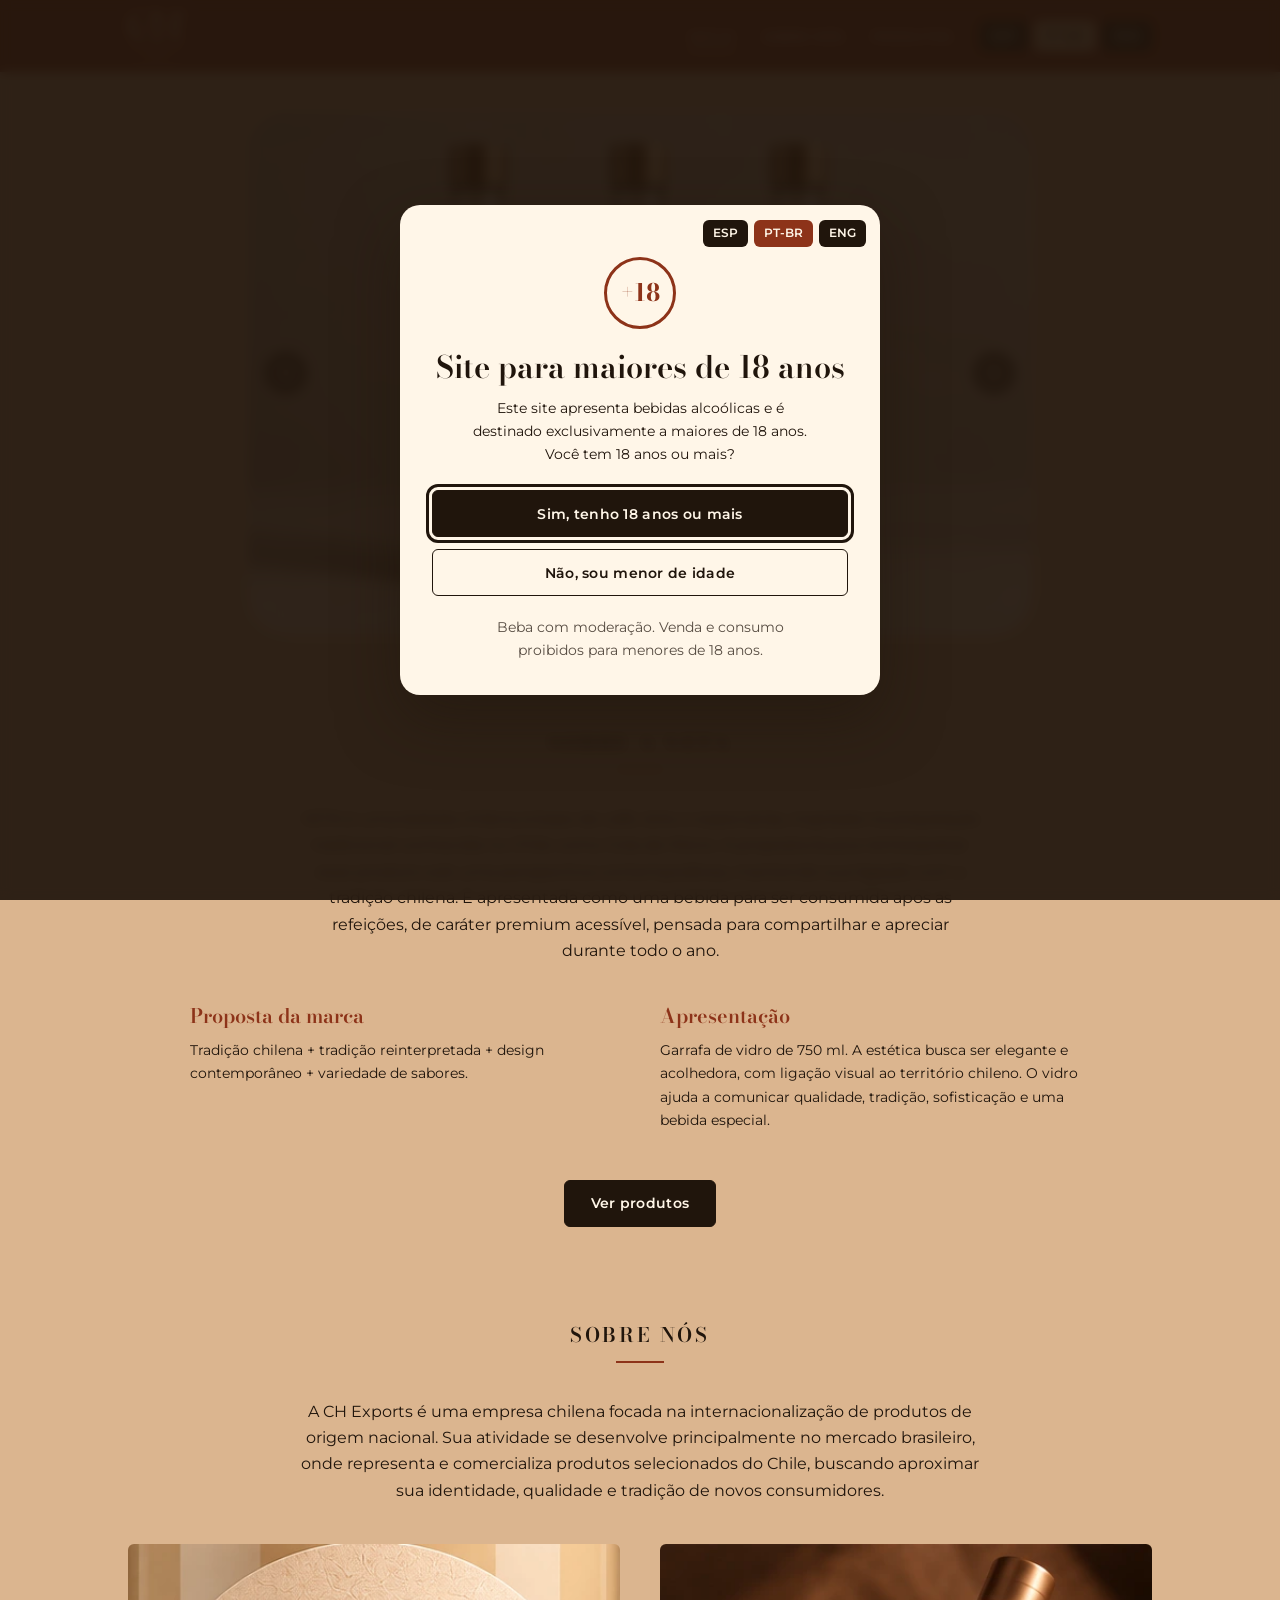
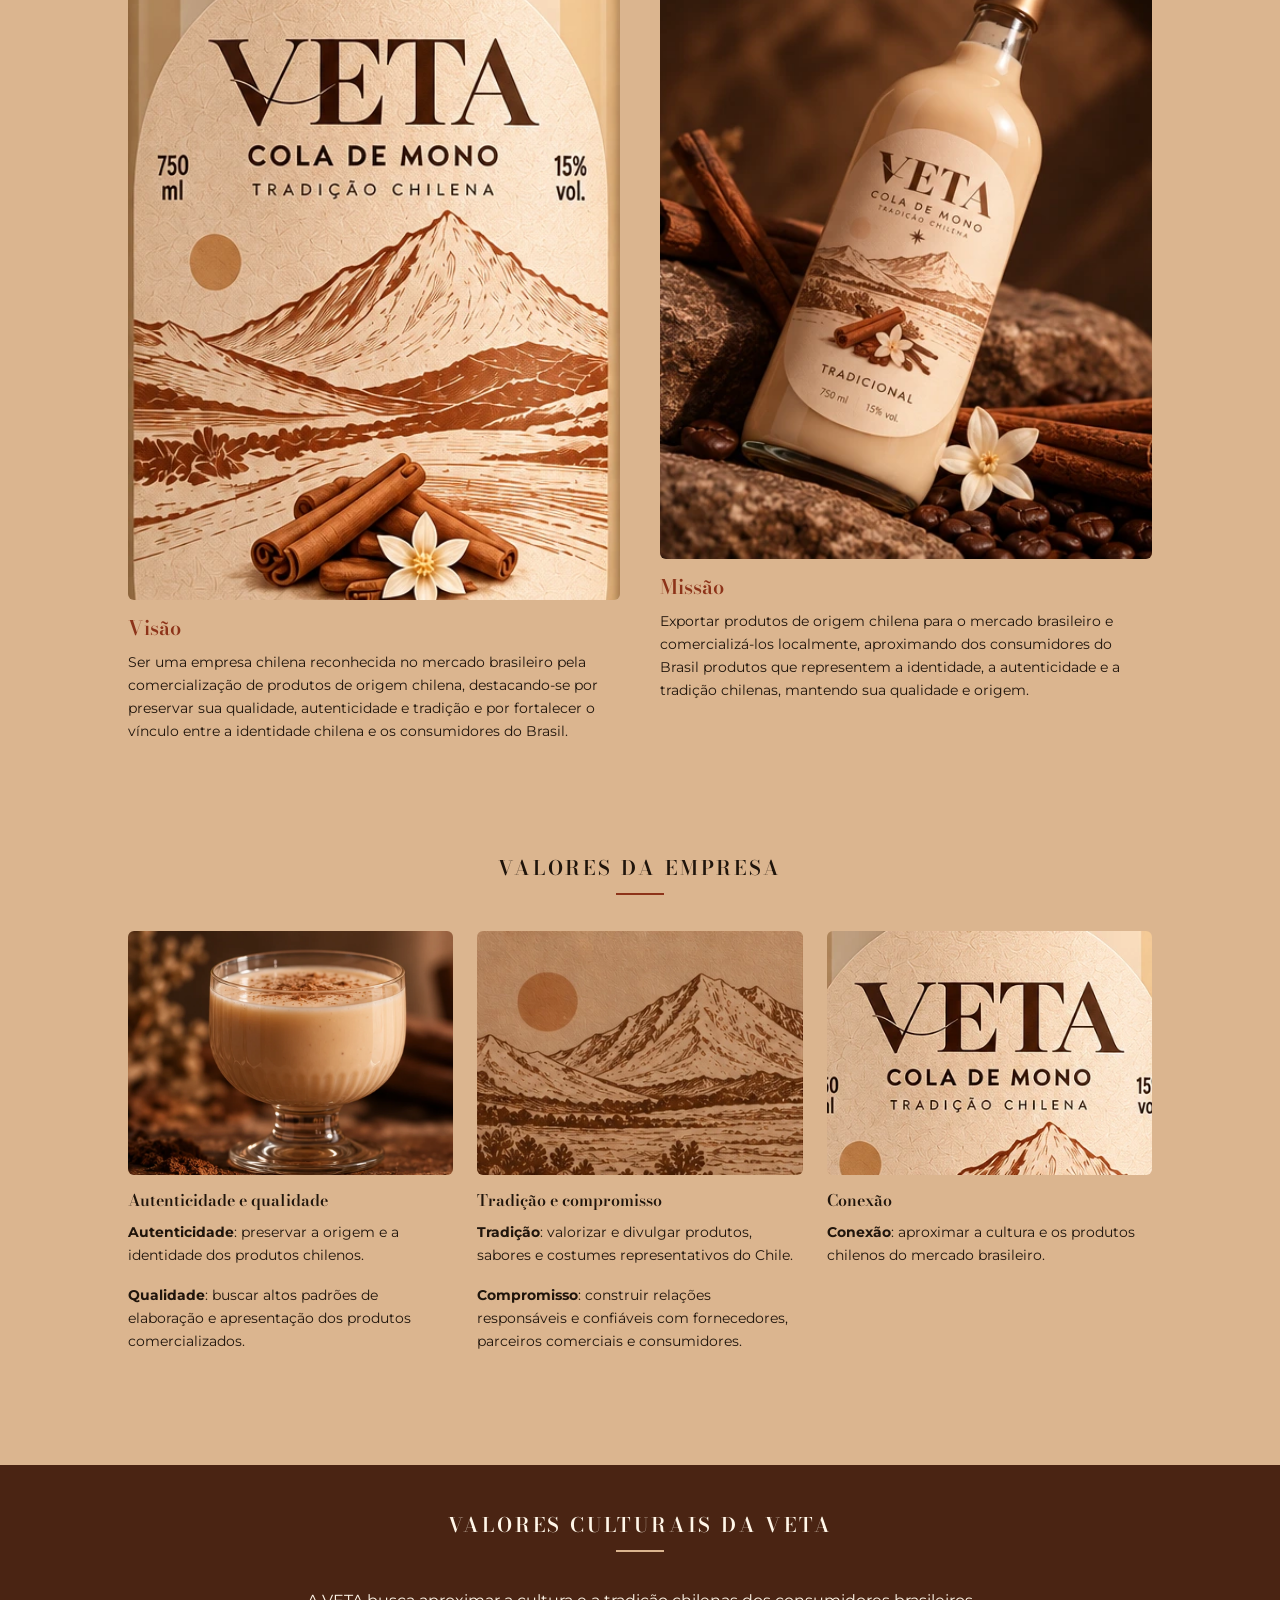
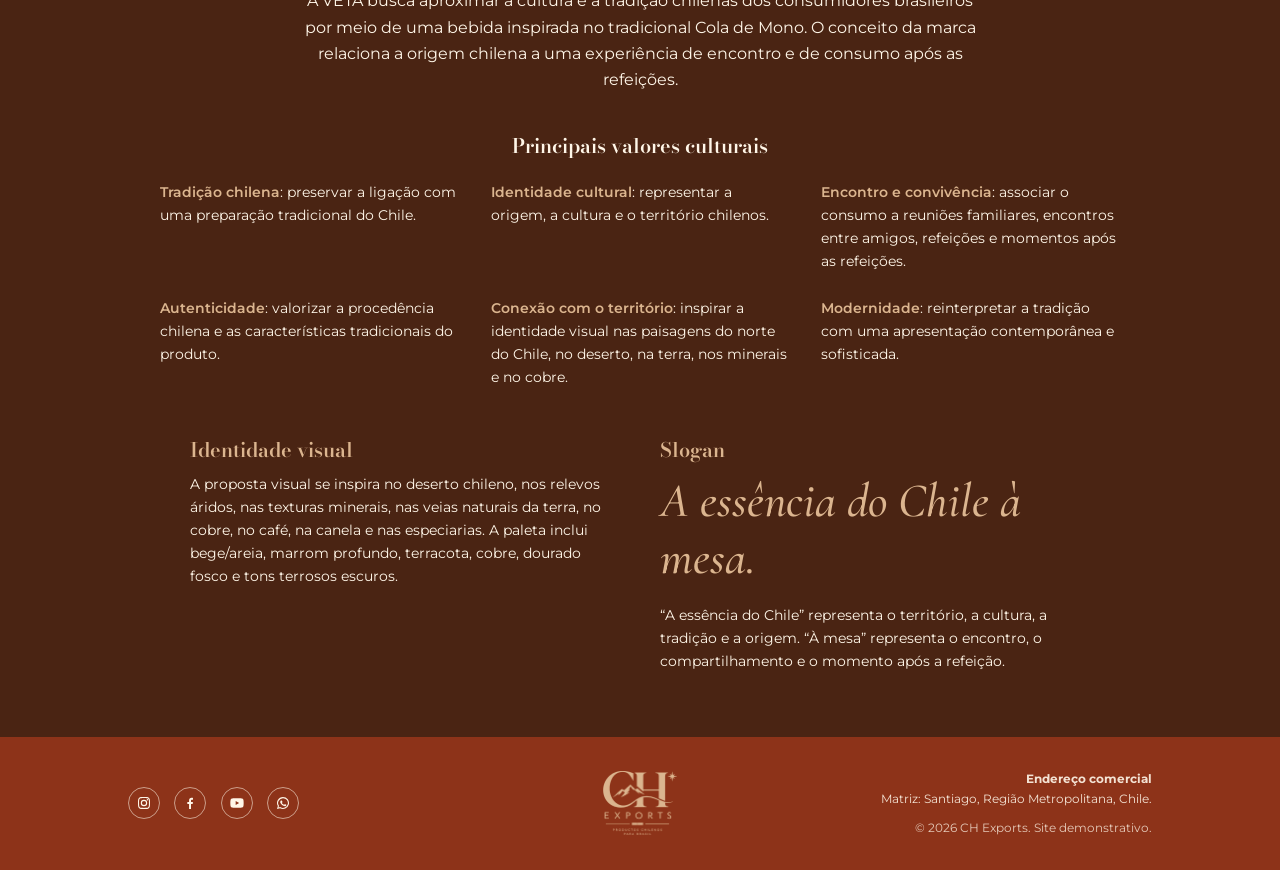
<file: index.html>
<!DOCTYPE html>
<html lang="pt-BR">
<head>
  <meta charset="UTF-8">
  <meta name="viewport" content="width=device-width, initial-scale=1">
  <title>VETA Cola de Mono — A essência do Chile à mesa</title>
  <meta name="description" content="VETA Cola de Mono — a essência do Chile à mesa. Site demonstrativo (simulação de vendas).">
  <link rel="icon" href="assets/img/logos/logo-ferrugem.png" type="image/png">

  <link rel="preconnect" href="https://fonts.googleapis.com">
  <link rel="preconnect" href="https://fonts.gstatic.com" crossorigin>
  <link href="https://fonts.googleapis.com/css2?family=Bodoni+Moda:opsz,wght@6..96,500;6..96,600;6..96,700&family=Cormorant+Garamond:ital,wght@1,500;1,600&family=Montserrat:wght@400;500;600&display=swap" rel="stylesheet">

  <link rel="stylesheet" href="css/tokens.css">
  <link rel="stylesheet" href="css/base.css">
  <link rel="stylesheet" href="css/layout.css">
  <link rel="stylesheet" href="css/idade.css">
  <link rel="stylesheet" href="css/home.css">
  <link rel="stylesheet" href="css/carrossel.css">
</head>
<body>
  <a class="skip-link" href="#conteudo" data-i18n="skip">Pular para o conteúdo</a>

  <header class="header">
    <div class="container header__inner">
      <a class="header__logo" href="index.html" aria-label="CH Exports — página inicial">
        <img src="assets/img/logos/logo-areia.png" alt="CH Exports — Productos chilenos para Brasil" width="60" height="52">
      </a>

      <button class="menu-toggle" type="button" aria-expanded="false" aria-controls="nav">
        <span></span><span class="sr-only" data-i18n="menu">Menu</span>
      </button>

      <nav class="nav" id="nav" aria-label="Principal">
        <ul class="nav__lista">
          <li><a class="nav__link" href="index.html" aria-current="page" data-i18n="nav.inicio">Início</a></li>
          <li><a class="nav__link" href="index.html#sobre" data-i18n="nav.sobre">Sobre nós</a></li>
          <li><a class="nav__link" href="produtos.html" data-i18n="nav.produtos">Produtos</a></li>
        </ul>
        <div class="idiomas" role="group" aria-label="Idioma">
          <button class="idiomas__btn" type="button" data-lang="es" aria-pressed="false">ESP</button>
          <button class="idiomas__btn" type="button" data-lang="pt" aria-pressed="true">PT-BR</button>
          <button class="idiomas__btn" type="button" data-lang="en" aria-pressed="false">ENG</button>
        </div>
      </nav>
    </div>
  </header>

  <main id="conteudo">
    <section class="carrossel" id="carrossel" aria-roledescription="carrossel" aria-label="Destaques VETA Cola de Mono" data-intervalo="5000">
      <h1 class="sr-only">VETA Cola de Mono</h1>

      <div class="carrossel__viewport">
        <ul class="carrossel__trilho" id="carrossel-trilho">
          <li class="carrossel__slide" role="group" aria-roledescription="slide" aria-label="1 de 3">
            <img src="assets/img/fotos/trio-garrafas.webp" alt="Três garrafas VETA Cola de Mono: Tradicional, Chocolate e Sem Álcool" width="1536" height="1024" fetchpriority="high">
          </li>
          <li class="carrossel__slide" role="group" aria-roledescription="slide" aria-label="2 de 3">
            <img src="assets/img/fotos/taca-cola-de-mono.webp" alt="Taça de Cola de Mono com canela por cima" width="877" height="712" loading="lazy">
          </li>
          <li class="carrossel__slide" role="group" aria-roledescription="slide" aria-label="3 de 3">
            <img src="assets/img/fotos/garrafa-canela-cafe.webp" alt="Garrafa VETA sobre pedras, com canela, grãos de café e flor de baunilha" width="466" height="578" loading="lazy">
          </li>
        </ul>

        <button class="carrossel__seta carrossel__seta--ant" type="button" data-carrossel="anterior" aria-controls="carrossel-trilho" aria-label="Slide anterior">‹</button>
        <button class="carrossel__seta carrossel__seta--prox" type="button" data-carrossel="proximo" aria-controls="carrossel-trilho" aria-label="Próximo slide">›</button>
      </div>

      <div class="carrossel__controles">
        <button class="carrossel__pausa" type="button" data-carrossel="pausa" aria-pressed="false" aria-label="Pausar rotação automática">❚❚</button>
        <div class="carrossel__pontos" role="group" aria-label="Escolher slide"></div>
      </div>
    </section>

    <section class="secao" id="produto" aria-labelledby="produto-titulo">
      <div class="container">
        <h2 class="secao__titulo" id="produto-titulo" data-i18n="vp.titulo">Sobre a VETA</h2>
        <div class="bloco-texto">
          <p data-i18n="vp.texto">VETA é uma bebida chilena à base de café, leite e especiarias, inspirada na preparação tradicional conhecida no Chile como Cola de Mono. A proposta busca reinterpretar esse produto sob uma perspectiva contemporânea, mantendo sua ligação com a tradição chilena. É apresentada como uma bebida para ser consumida após as refeições, de caráter premium acessível, pensada para compartilhar e apreciar durante todo o ano.</p>
        </div>
        <div class="info-duo">
          <div>
            <h3 data-i18n="vp.proposta.rot">Proposta da marca</h3>
            <p data-i18n="vp.proposta">Tradição chilena + tradição reinterpretada + design contemporâneo + variedade de sabores.</p>
          </div>
          <div>
            <h3 data-i18n="vp.apres.rot">Apresentação</h3>
            <p data-i18n="vp.apres">Garrafa de vidro de 750 ml. A estética busca ser elegante e acolhedora, com ligação visual ao território chileno. O vidro ajuda a comunicar qualidade, tradição, sofisticação e uma bebida especial.</p>
          </div>
        </div>
        <div class="cta"><a class="btn" href="produtos.html" data-i18n="btn.ver">Ver produtos</a></div>
      </div>
    </section>

    <section class="secao" id="sobre" aria-labelledby="sobre-titulo">
      <div class="container">
        <h2 class="secao__titulo" id="sobre-titulo" data-i18n="sobre.titulo">Sobre nós</h2>
        <div class="bloco-texto">
          <p data-i18n="emp.texto">A CH Exports é uma empresa chilena focada na internacionalização de produtos de origem nacional. Sua atividade se desenvolve principalmente no mercado brasileiro, onde representa e comercializa produtos selecionados do Chile, buscando aproximar sua identidade, qualidade e tradição de novos consumidores.</p>
        </div>
        <div class="sobre">
          <article class="sobre__item">
            <img src="assets/img/fotos/rotulo-tradicional.webp" alt="Rótulo da VETA Cola de Mono Tradicional, com montanha e canela" width="460" height="850" loading="lazy">
            <h3 data-i18n="sobre.visao">Visão</h3>
            <p data-i18n="sobre.visao.texto">Ser uma empresa chilena reconhecida no mercado brasileiro pela comercialização de produtos de origem chilena, destacando-se por preservar sua qualidade, autenticidade e tradição e por fortalecer o vínculo entre a identidade chilena e os consumidores do Brasil.</p>
          </article>
          <article class="sobre__item">
            <img src="assets/img/fotos/garrafa-canela-cafe.webp" alt="Garrafa VETA sobre pedras, com canela, grãos de café e flor de baunilha" width="466" height="578" loading="lazy">
            <h3 data-i18n="sobre.missao">Missão</h3>
            <p data-i18n="sobre.missao.texto">Exportar produtos de origem chilena para o mercado brasileiro e comercializá-los localmente, aproximando dos consumidores do Brasil produtos que representem a identidade, a autenticidade e a tradição chilenas, mantendo sua qualidade e origem.</p>
          </article>
        </div>
      </div>
    </section>

    <section class="secao" aria-labelledby="valores-titulo">
      <div class="container">
        <h2 class="secao__titulo" id="valores-titulo" data-i18n="valores.titulo">Valores da empresa</h2>
        <div class="valores">
          <article class="valor">
            <img src="assets/img/fotos/taca-cola-de-mono.webp" alt="Taça de Cola de Mono com canela por cima" width="877" height="712" loading="lazy">
            <h3 data-i18n="val.c1">Autenticidade e qualidade</h3>
            <p><strong data-i18n="v.aut.n">Autenticidade</strong>: <span data-i18n="v.aut.d">preservar a origem e a identidade dos produtos chilenos.</span></p>
            <p><strong data-i18n="v.qua.n">Qualidade</strong>: <span data-i18n="v.qua.d">buscar altos padrões de elaboração e apresentação dos produtos comercializados.</span></p>
          </article>
          <article class="valor">
            <img src="assets/img/fotos/ilustracao-cordilheira.webp" alt="Ilustração em gravura de uma cordilheira com sol" width="359" height="290" loading="lazy">
            <h3 data-i18n="val.c2">Tradição e compromisso</h3>
            <p><strong data-i18n="v.tra.n">Tradição</strong>: <span data-i18n="v.tra.d">valorizar e divulgar produtos, sabores e costumes representativos do Chile.</span></p>
            <p><strong data-i18n="v.com.n">Compromisso</strong>: <span data-i18n="v.com.d">construir relações responsáveis e confiáveis com fornecedores, parceiros comerciais e consumidores.</span></p>
          </article>
          <article class="valor valor--rotulo">
            <img src="assets/img/fotos/rotulo-logotipo.webp" alt="Logotipo VETA Cola de Mono no rótulo" width="460" height="280" loading="lazy">
            <h3 data-i18n="v.con.n">Conexão</h3>
            <p><strong data-i18n="v.con.n">Conexão</strong>: <span data-i18n="v.con.d">aproximar a cultura e os produtos chilenos do mercado brasileiro.</span></p>
          </article>
        </div>
      </div>
    </section>

    <section class="secao secao--escura" id="cultura" aria-labelledby="cultura-titulo">
      <div class="container">
        <h2 class="secao__titulo" id="cultura-titulo" data-i18n="vc.titulo">Valores culturais da VETA</h2>
        <div class="bloco-texto">
          <p data-i18n="vc.intro">A VETA busca aproximar a cultura e a tradição chilenas dos consumidores brasileiros por meio de uma bebida inspirada no tradicional Cola de Mono. O conceito da marca relaciona a origem chilena a uma experiência de encontro e de consumo após as refeições.</p>
        </div>

        <h3 class="cultura__sub" data-i18n="vc.princ">Principais valores culturais</h3>
        <ul class="cultura__lista">
          <li><strong data-i18n="vc.1.n">Tradição chilena</strong>: <span data-i18n="vc.1.d">preservar a ligação com uma preparação tradicional do Chile.</span></li>
          <li><strong data-i18n="vc.2.n">Identidade cultural</strong>: <span data-i18n="vc.2.d">representar a origem, a cultura e o território chilenos.</span></li>
          <li><strong data-i18n="vc.3.n">Encontro e convivência</strong>: <span data-i18n="vc.3.d">associar o consumo a reuniões familiares, encontros entre amigos, refeições e momentos após as refeições.</span></li>
          <li><strong data-i18n="v.aut.n">Autenticidade</strong>: <span data-i18n="vc.4.d">valorizar a procedência chilena e as características tradicionais do produto.</span></li>
          <li><strong data-i18n="vc.5.n">Conexão com o território</strong>: <span data-i18n="vc.5.d">inspirar a identidade visual nas paisagens do norte do Chile, no deserto, na terra, nos minerais e no cobre.</span></li>
          <li><strong data-i18n="vc.6.n">Modernidade</strong>: <span data-i18n="vc.6.d">reinterpretar a tradição com uma apresentação contemporânea e sofisticada.</span></li>
        </ul>

        <div class="info-duo">
          <div>
            <h3 data-i18n="vc.ident.rot">Identidade visual</h3>
            <p data-i18n="vc.ident.texto">A proposta visual se inspira no deserto chileno, nos relevos áridos, nas texturas minerais, nas veias naturais da terra, no cobre, no café, na canela e nas especiarias. A paleta inclui bege/areia, marrom profundo, terracota, cobre, dourado fosco e tons terrosos escuros.</p>
          </div>
          <div>
            <h3 data-i18n="vc.slogan.rot">Slogan</h3>
            <p class="slogan slogan--destaque" lang="pt-BR">A essência do Chile à mesa.</p>
            <p data-i18n="vc.slogan.texto">“A essência do Chile” representa o território, a cultura, a tradição e a origem. “À mesa” representa o encontro, o compartilhamento e o momento após a refeição.</p>
          </div>
        </div>
      </div>
    </section>
  </main>

  <footer class="footer">
    <div class="container footer__inner">
      <ul class="footer__social" aria-label="Redes sociais">
        <li><a href="#" aria-label="Instagram"><svg viewBox="0 0 24 24" aria-hidden="true"><path d="M12 7.2A4.8 4.8 0 1 0 12 16.8 4.8 4.8 0 0 0 12 7.2zm0 7.9a3.1 3.1 0 1 1 0-6.2 3.1 3.1 0 0 1 0 6.2zM17.2 6a1.1 1.1 0 1 0 0 2.2 1.1 1.1 0 0 0 0-2.2zM12 3c-2.4 0-2.7 0-3.7.1-1 0-1.600.2-2.200.4a4.400 4.400 0 0 0-1.600 1 4.400 4.400 0 0 0-1 1.600c-.2.600-.4 1.200-.4 2.200C3 9.300 3 9.600 3 12s0 2.700.1 3.700c0 1 .2 1.600.4 2.200.2.600.5 1.100 1 1.600s1 .8 1.600 1c.6.2 1.200.4 2.200.4 1 .1 1.300.1 3.700.1s2.700 0 3.700-.1c1 0 1.600-.2 2.200-.4a4.400 4.400 0 0 0 1.600-1 4.400 4.400 0 0 0 1-1.600c.2-.6.4-1.200.4-2.200.1-1 .1-1.300.1-3.700s0-2.700-.1-3.700c0-1-.2-1.600-.4-2.200a4.400 4.400 0 0 0-1-1.600 4.400 4.400 0 0 0-1.600-1c-.6-.2-1.200-.4-2.200-.4C14.700 3 14.400 3 12 3zm0 1.600c2.400 0 2.600 0 3.600.1.900 0 1.400.2 1.700.3.400.2.700.4 1 .7.300.3.500.6.700 1 .1.300.3.800.3 1.700.1 1 .1 1.200.1 3.600s0 2.600-.1 3.600c0 .9-.2 1.400-.3 1.700-.2.400-.4.700-.7 1-.3.300-.6.500-1 .7-.3.100-.8.300-1.700.3-1 .1-1.200.1-3.600.1s-2.600 0-3.600-.1c-.9 0-1.400-.2-1.700-.3-.4-.2-.7-.4-1-.7-.3-.3-.5-.6-.7-1-.1-.3-.3-.8-.3-1.700-.1-1-.1-1.200-.1-3.600s0-2.600.1-3.600c0-.9.2-1.400.3-1.700.2-.4.400-.7.700-1 .3-.3.600-.5 1-.7.3-.1.800-.3 1.700-.3 1-.1 1.200-.1 3.600-.1z"/></svg></a></li>
        <li><a href="#" aria-label="Facebook"><svg viewBox="0 0 24 24" aria-hidden="true"><path d="M13.500 21v-7.500h2.500l.4-3h-2.900V8.600c0-.9.300-1.500 1.500-1.500h1.500V4.400c-.3 0-1.200-.1-2.200-.1-2.200 0-3.700 1.300-3.700 3.800v2.400H8v3h2.600V21h2.900z"/></svg></a></li>
        <li><a href="#" aria-label="YouTube"><svg viewBox="0 0 24 24" aria-hidden="true"><path d="M21.600 7.200a2.500 2.500 0 0 0-1.800-1.800C18.200 5 12 5 12 5s-6.200 0-7.800.4A2.500 2.500 0 0 0 2.400 7.200C2 8.800 2 12 2 12s0 3.200.4 4.800a2.500 2.500 0 0 0 1.800 1.800C5.800 19 12 19 12 19s6.200 0 7.800-.4a2.500 2.500 0 0 0 1.800-1.800c.4-1.600.4-4.800.4-4.800s0-3.200-.4-4.800zM10 15V9l5.200 3L10 15z"/></svg></a></li>
        <li><a href="#" aria-label="WhatsApp"><svg viewBox="0 0 24 24" aria-hidden="true"><path d="M12 3a9 9 0 0 0-7.700 13.600L3 21l4.500-1.200A9 9 0 1 0 12 3zm0 1.700a7.300 7.300 0 1 1-3.800 13.500l-.3-.2-2.600.7.700-2.500-.2-.3A7.300 7.300 0 0 1 12 4.700zm-2.800 3.600c-.2 0-.4 0-.6.300-.2.300-.8.800-.8 1.900s.8 2.200.9 2.300c.1.200 1.600 2.500 3.900 3.400 1.900.8 2.300.6 2.700.6.400 0 1.300-.5 1.500-1.100.2-.5.2-1 .1-1.100l-.4-.2-1.400-.7c-.2-.1-.4-.1-.5.100l-.6.800c-.1.200-.3.200-.5.100-.2-.1-1-.4-1.800-1.100-.7-.6-1.200-1.400-1.300-1.600-.1-.2 0-.4.100-.5l.4-.4.200-.4v-.4l-.7-1.600c-.2-.4-.4-.4-.5-.4z"/></svg></a></li>
      </ul>

      <a class="footer__logo" href="index.html" aria-label="CH Exports — página inicial">
        <img src="assets/img/logos/logo-areia.png" alt="CH Exports" width="74" height="64">
      </a>

      <div class="footer__copy">
        <p><strong data-i18n="end.rot">Endereço comercial</strong><br><span data-i18n="end.texto">Matriz: Santiago, Região Metropolitana, Chile.</span></p>
        <p>© 2026 CH Exports. <span data-i18n="demo">Site demonstrativo.</span></p>
      </div>
    </div>
  </footer>

  <!-- Aviso de maioridade (exibido na primeira visita) -->
  <dialog class="idade" id="aviso-idade" aria-labelledby="idade-titulo" aria-describedby="idade-texto">
    <div class="idade__idiomas idiomas" role="group" aria-label="Idioma">
      <button class="idiomas__btn" type="button" data-lang="es" aria-pressed="false">ESP</button>
      <button class="idiomas__btn" type="button" data-lang="pt" aria-pressed="true">PT-BR</button>
      <button class="idiomas__btn" type="button" data-lang="en" aria-pressed="false">ENG</button>
    </div>

    <div class="idade__painel" id="idade-pergunta">
      <span class="idade__selo" aria-hidden="true">+18</span>
      <h2 id="idade-titulo" data-i18n="idade.titulo">Site para maiores de 18 anos</h2>
      <p id="idade-texto" data-i18n="idade.texto">Este site apresenta bebidas alcoólicas e é destinado exclusivamente a maiores de 18 anos. Você tem 18 anos ou mais?</p>
      <div class="idade__acoes">
        <button class="btn" type="button" id="idade-sim" data-i18n="idade.sim">Sim, tenho 18 anos ou mais</button>
        <button class="btn btn--contorno" type="button" id="idade-nao" data-i18n="idade.nao">Não, sou menor de idade</button>
      </div>
      <p class="idade__aviso" data-i18n="idade.aviso">Beba com moderação. Venda e consumo proibidos para menores de 18 anos.</p>
    </div>

    <div class="idade__painel" id="idade-negado" hidden role="alert">
      <h2 data-i18n="idade.negado.titulo">Acesso não permitido</h2>
      <p data-i18n="idade.negado.texto">Este site é destinado apenas a maiores de 18 anos. Volte quando atingir a maioridade.</p>
      <div class="idade__acoes">
        <button class="btn btn--contorno" type="button" id="idade-voltar" data-i18n="idade.voltar">Voltar</button>
      </div>
    </div>
  </dialog>

  <script src="js/lang/pt.js"></script>
  <script src="js/lang/es.js"></script>
  <script src="js/lang/en.js"></script>
  <script src="js/i18n.js"></script>
  <script src="js/main.js"></script>
  <script src="js/idade.js"></script>
  <script src="js/carrossel.js"></script>
</body>
</html>
</file>
<file: css/tokens.css>
/* ==========================================================
   TOKENS — paleta e tipografia (arquivo "Estilização")
   ========================================================== */
:root {
  /* Identidade visual geral do site */
  --site-areia:   #DBB58F;
  --site-ferrugem:#8D3319;
  --site-cacau:   #4a2413;
  --site-noite:   #20150c;

  /* Paleta dos produtos */
  --prod-1: #d1a17c;
  --prod-2: #a86e45;
  --prod-3: #8f3c27;
  --prod-4: #381d14;

  /* Apoio */
  --creme: #fff6e8;
  --creme-claro: #f3e2c4;

  /* Tipografia */
  --fonte-titulo:  "Bodoni Moda", "Didot", "Times New Roman", serif;
  --fonte-texto:   "Montserrat", "Helvetica Neue", Arial, sans-serif;
  --fonte-slogan:  "Cormorant Garamond", Georgia, "Times New Roman", serif;

  /* Escala tipográfica */
  --fs-xs: 0.75rem;
  --fs-sm: 0.875rem;
  --fs-base: 1rem;
  --fs-md: 1.25rem;
  --fs-lg: clamp(1.5rem, 2.4vw, 2rem);
  --fs-xl: clamp(2rem, 4vw, 3rem);
  --fs-2xl: clamp(2.5rem, 6vw, 4.5rem);

  /* Layout */
  --largura-max: 1120px;
  --largura-texto: 62ch;
  --gutter: clamp(1.25rem, 5vw, 3rem);
  --raio-sm: 6px;
  --raio-lg: 40px;
  --altura-header: 72px;

  --transicao: 180ms ease;
}
</file>
<file: css/base.css>
/* ==========================================================
   BASE — reset, tipografia e utilitários
   ========================================================== */
*, *::before, *::after { box-sizing: border-box; }

html { scroll-behavior: smooth; scroll-padding-top: calc(var(--altura-header) + 1rem); }

body {
  margin: 0;
  min-height: 100vh;
  display: flex;
  flex-direction: column;
  background: var(--site-areia);
  color: var(--site-noite);
  font-family: var(--fonte-texto);
  font-size: var(--fs-base);
  line-height: 1.65;
  -webkit-font-smoothing: antialiased;
}

main { flex: 1; padding-bottom: 4rem; }

img { max-width: 100%; height: auto; display: block; }

h1, h2, h3 {
  font-family: var(--fonte-titulo);
  font-weight: 600;
  line-height: 1.15;
  margin: 0 0 0.75rem;
  color: var(--site-noite);
}

p { margin: 0 0 1rem; }

a { color: inherit; }

.slogan {
  font-family: var(--fonte-slogan);
  font-style: italic;
  font-weight: 500;
  font-size: var(--fs-lg);
  color: var(--site-cacau);
}

.container {
  width: 100%;
  max-width: var(--largura-max);
  margin-inline: auto;
  padding-inline: var(--gutter);
}

.texto-placeholder { max-width: var(--largura-texto); }

.sr-only {
  position: absolute; width: 1px; height: 1px; padding: 0; margin: -1px;
  overflow: hidden; clip: rect(0,0,0,0); white-space: nowrap; border: 0;
}

.skip-link {
  position: absolute; left: 1rem; top: -4rem; z-index: 100;
  background: var(--site-noite); color: var(--creme);
  padding: 0.6rem 1rem; border-radius: var(--raio-sm);
}
.skip-link:focus { top: 1rem; }

:focus-visible {
  outline: 3px solid var(--site-noite);
  outline-offset: 3px;
}

/* Botões */
.btn {
  display: inline-block;
  font-family: var(--fonte-texto);
  font-size: var(--fs-sm);
  font-weight: 600;
  letter-spacing: 0.02em;
  text-align: center;
  text-decoration: none;
  cursor: pointer;
  border: 1px solid var(--site-noite);
  background: var(--site-noite);
  color: var(--creme);
  padding: 0.7rem 1.6rem;
  border-radius: var(--raio-sm);
  transition: background var(--transicao), color var(--transicao);
}
.btn:hover { background: var(--site-cacau); }
.btn--bloco { width: 100%; }
.btn--claro { background: var(--creme); color: var(--site-noite); border-color: var(--creme); }
.btn--claro:hover { background: var(--creme-claro); }

@media (prefers-reduced-motion: reduce) {
  html { scroll-behavior: auto; }
  * { transition: none !important; animation: none !important; }
}
</file>
<file: css/layout.css>
/* ==========================================================
   LAYOUT — cabeçalho e rodapé compartilhados
   ========================================================== */
.header {
  position: sticky; top: 0; z-index: 50;
  background: var(--site-ferrugem);
  color: var(--creme);
}
.header__inner {
  display: flex; align-items: center; justify-content: space-between;
  gap: 1.5rem; min-height: var(--altura-header);
}
.header__logo img { height: 52px; width: auto; }

.nav { display: flex; align-items: center; gap: 1.75rem; }
.nav__lista { display: flex; gap: 1.75rem; list-style: none; margin: 0; padding: 0; }
.nav__link {
  font-size: var(--fs-xs); font-weight: 500; letter-spacing: 0.08em;
  text-transform: uppercase; text-decoration: none; color: var(--creme);
  padding: 0.35rem 0; border-bottom: 2px solid transparent;
  transition: border-color var(--transicao);
}
.nav__link:hover, .nav__link[aria-current="page"] { border-bottom-color: var(--site-areia); }

.idiomas { display: flex; gap: 0.4rem; }
.idiomas__btn {
  font: 600 var(--fs-xs)/1 var(--fonte-texto);
  background: var(--site-noite); color: var(--creme);
  border: 1px solid transparent; border-radius: var(--raio-sm);
  padding: 0.5rem 0.65rem; cursor: pointer;
}
.idiomas__btn[aria-pressed="true"] { background: var(--site-areia); color: var(--site-noite); }

.menu-toggle {
  display: none; background: none; border: 0; cursor: pointer; padding: 0.5rem;
}
.menu-toggle span, .menu-toggle span::before, .menu-toggle span::after {
  display: block; width: 24px; height: 2px; background: var(--creme); position: relative;
  content: ""; transition: transform var(--transicao);
}
.menu-toggle span::before { position: absolute; top: -7px; }
.menu-toggle span::after  { position: absolute; top: 7px; }

@media (max-width: 760px) {
  .menu-toggle { display: block; }
  .nav {
    position: absolute; top: 100%; left: 0; right: 0;
    flex-direction: column; align-items: flex-start; gap: 1.25rem;
    background: var(--site-ferrugem); padding: 1.25rem var(--gutter) 1.5rem;
    border-top: 1px solid rgba(255,246,232,.2);
    display: none;
  }
  .nav.is-open { display: flex; }
  .nav__lista { flex-direction: column; gap: 1rem; }
}

/* Rodapé */
.footer {
  background: var(--site-ferrugem); color: var(--creme);
  margin-top: 0; padding-block: 2rem;
}
.footer__inner {
  display: grid; grid-template-columns: 1fr auto 1fr; align-items: center; gap: 1.5rem;
}
.footer__logo { justify-self: center; }
.footer__logo img { height: 64px; width: auto; }
.footer__social { display: flex; gap: 0.9rem; list-style: none; margin: 0; padding: 0; }
.footer__social a {
  display: grid; place-items: center; width: 32px; height: 32px;
  border: 1px solid rgba(255,246,232,.55); border-radius: 50%;
  transition: background var(--transicao);
}
.footer__social a:hover { background: rgba(255,246,232,.18); }
.footer__social svg { width: 16px; height: 16px; fill: currentColor; }
.footer__copy { justify-self: end; text-align: right; font-size: var(--fs-xs); opacity: .9; }
.footer__copy p { margin: 0 0 .6rem; }
.footer__copy p:last-child { margin: 0; opacity: .85; }

@media (max-width: 640px) {
  .footer__inner { grid-template-columns: 1fr; justify-items: center; text-align: center; }
  .footer__copy { justify-self: center; text-align: center; }
}
</file>
<file: css/idade.css>
/* ==========================================================
   AVISO DE MAIORIDADE — modal centralizado (primeira visita)
   ========================================================== */
.idade {
  border: 0; padding: 2.5rem 2rem 2rem;
  width: min(92vw, 480px);
  border-radius: 20px;
  background: var(--creme); color: var(--site-noite);
  text-align: center;
  box-shadow: 0 24px 60px rgba(32, 21, 12, .5);
}
.idade[open] { animation: idade-entrada 260ms ease-out; }
.idade::backdrop {
  background: rgba(32, 21, 12, .92);
  backdrop-filter: blur(6px);
}

.idade__idiomas { position: absolute; top: .9rem; right: .9rem; }
.idade__idiomas .idiomas__btn { padding: .4rem .55rem; }
.idade__idiomas .idiomas__btn[aria-pressed="true"] { background: var(--site-ferrugem); color: var(--creme); }

.idade__painel[hidden] { display: none; }

.idade__selo {
  display: inline-grid; place-items: center;
  width: 72px; height: 72px; margin: .75rem 0 1.25rem;
  border: 3px solid var(--site-ferrugem); border-radius: 50%;
  font: 700 1.5rem/1 var(--fonte-titulo); color: var(--site-ferrugem);
}

.idade h2 { font-size: var(--fs-lg); margin-bottom: .75rem; }
.idade p { font-size: var(--fs-sm); margin-inline: auto; max-width: 38ch; }

.idade__acoes { display: grid; gap: .75rem; margin: 1.5rem 0 1.25rem; }
.idade .btn { padding: .85rem 1.25rem; }
.btn--contorno { background: transparent; color: var(--site-noite); }
.btn--contorno:hover { background: rgba(32, 21, 12, .08); }

.idade__aviso { font-size: var(--fs-xs); opacity: .75; margin-bottom: 0; }

@keyframes idade-entrada {
  from { opacity: 0; transform: translateY(12px) scale(.98); }
  to   { opacity: 1; transform: none; }
}
@media (prefers-reduced-motion: reduce) { .idade[open] { animation: none; } }
</file>
<file: css/home.css>
/* ==========================================================
   HOME — landing page
   ========================================================== */
.secao { padding-block: 3rem; }
.secao__titulo {
  text-align: center; font-size: var(--fs-md); letter-spacing: 0.14em;
  text-transform: uppercase; margin-bottom: 2.25rem;
}
.secao__titulo::after {
  content: ""; display: block; width: 48px; height: 2px;
  background: var(--site-ferrugem); margin: 0.9rem auto 0;
}

/* Sobre nós */
.sobre { display: grid; grid-template-columns: 1fr 1fr; gap: 2.5rem; align-items: start; }
.sobre__item img { width: 100%; object-fit: cover; border-radius: var(--raio-sm); }
.sobre__item:first-child img { aspect-ratio: 3 / 4; object-position: top; }
.sobre__item:last-child img  { aspect-ratio: 4 / 5; }
.sobre__item h3 { margin-top: 1rem; font-size: var(--fs-md); color: var(--site-ferrugem); }
.sobre__item p { font-size: var(--fs-sm); }

/* Valores */
.valores { display: grid; grid-template-columns: repeat(3, 1fr); gap: 1.5rem; }
.valor img { width: 100%; aspect-ratio: 4 / 3; object-fit: cover; border-radius: var(--raio-sm); }
.valor h3 { margin-top: 1rem; font-size: var(--fs-base); }
.valor p { font-size: var(--fs-sm); }
.valor--rotulo img { object-position: center 25%; }

.cta { text-align: center; padding-block: 2rem 0; }

@media (max-width: 760px) {
  .sobre, .valores { grid-template-columns: 1fr; }
  .sobre__item:first-child img { aspect-ratio: 4 / 3; object-position: center 20%; }
}

/* Blocos de texto */
.bloco-texto { max-width: var(--largura-texto); margin: 0 auto 2.5rem; text-align: center; }
.bloco-texto p { font-size: var(--fs-base); }

.info-duo { display: grid; grid-template-columns: 1fr 1fr; gap: 2.5rem; max-width: 900px; margin: 0 auto; }
.info-duo h3 { font-size: var(--fs-md); color: var(--site-ferrugem); }
.info-duo p { font-size: var(--fs-sm); }

/* Valores culturais — faixa escura */
.secao--escura { background: var(--site-cacau); color: var(--creme); margin-top: 3rem; }
.secao--escura h2, .secao--escura h3 { color: var(--creme); }
.secao--escura .secao__titulo::after { background: var(--site-areia); }
.secao--escura .info-duo h3 { color: var(--site-areia); }
.cultura__sub { text-align: center; font-size: var(--fs-md); margin-bottom: 1.5rem; }
.cultura__lista {
  list-style: none; margin: 0 auto 3rem; padding: 0; max-width: 960px;
  display: grid; grid-template-columns: repeat(3, 1fr); gap: 1.5rem 2rem;
  font-size: var(--fs-sm);
}
.cultura__lista strong { color: var(--site-areia); font-weight: 600; }
.slogan--destaque { color: var(--site-areia); font-size: var(--fs-xl); line-height: 1.2; margin: 0 0 1rem; }

@media (max-width: 760px) {
  .info-duo { grid-template-columns: 1fr; }
  .cultura__lista { grid-template-columns: 1fr; }
}

.info-duo .slogan--destaque { font-size: var(--fs-xl); color: var(--site-areia); }
main:has(> .secao--escura:last-child) { padding-bottom: 0; }
</file>
<file: css/carrossel.css>
/* ==========================================================
   CARROSSEL — destaque da landing page
   ========================================================== */
.carrossel {
  max-width: 880px;
  margin: 2.5rem auto 0;
  padding-inline: var(--gutter);
}

.carrossel__viewport {
  position: relative;
  overflow: hidden;
  border-radius: var(--raio-lg);
  background: var(--site-cacau);
}

.carrossel__trilho {
  display: flex;
  margin: 0; padding: 0; list-style: none;
  transition: transform 600ms ease;
}

.carrossel__slide { flex: 0 0 100%; min-width: 0; }
.carrossel__slide img {
  width: 100%;
  aspect-ratio: 3 / 2;
  object-fit: cover;
}

.carrossel__seta {
  position: absolute; top: 50%; transform: translateY(-50%);
  width: 44px; height: 44px; border-radius: 50%;
  border: 0; cursor: pointer;
  background: rgba(32, 21, 12, .65); color: var(--creme);
  font-size: 1.75rem; line-height: 1;
  display: grid; place-items: center; padding: 0 0 4px;
  transition: background var(--transicao);
}
.carrossel__seta:hover { background: var(--site-noite); }
.carrossel__seta:focus-visible { outline-color: var(--creme); }
.carrossel__seta--ant  { left: 1rem; }
.carrossel__seta--prox { right: 1rem; }

.carrossel__controles {
  display: flex; align-items: center; justify-content: center;
  gap: 1rem; margin-top: 1rem;
}

.carrossel__pausa {
  width: 32px; height: 32px; border-radius: 50%;
  border: 1px solid var(--site-noite); background: transparent; color: var(--site-noite);
  font-size: .6rem; letter-spacing: -1px; cursor: pointer;
}
.carrossel__pausa[aria-pressed="true"] { background: var(--site-noite); color: var(--creme); }

.carrossel__pontos { display: flex; gap: .6rem; }
.carrossel__ponto {
  width: 12px; height: 12px; padding: 0; border-radius: 50%;
  border: 2px solid var(--site-ferrugem); background: transparent; cursor: pointer;
}
.carrossel__ponto[aria-current="true"] { background: var(--site-ferrugem); }

@media (max-width: 760px) {
  .carrossel__viewport { border-radius: 24px; }
  .carrossel__slide img { aspect-ratio: 4 / 3; }
  .carrossel__seta { width: 38px; height: 38px; }
}

@media (prefers-reduced-motion: reduce) {
  .carrossel__trilho { transition: none !important; }
}
</file>
